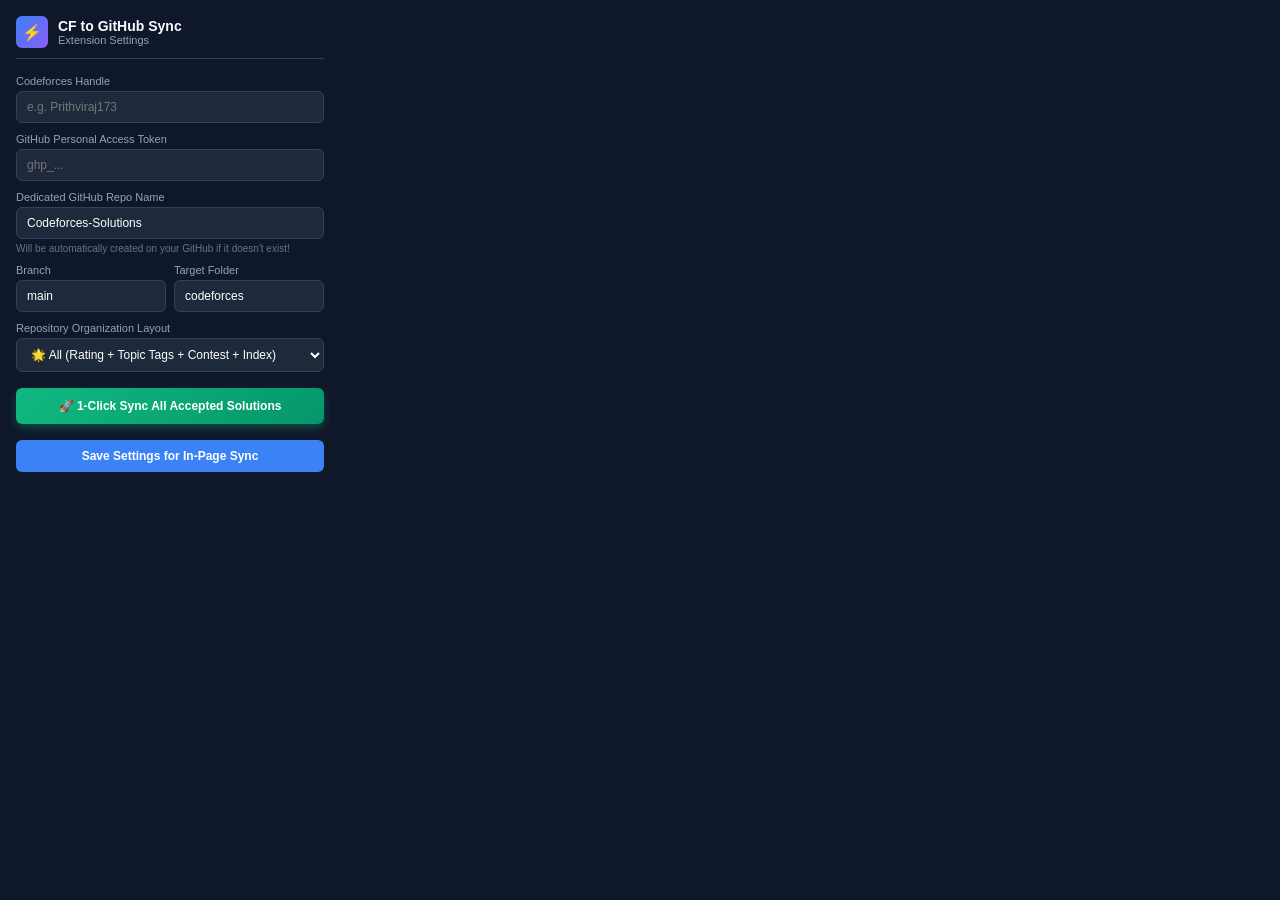
<file: extension/popup/popup.html>
<!DOCTYPE html>
<html lang="en">
<head>
  <meta charset="UTF-8">
  <title>Codeforces to GitHub Sync</title>
  <link rel="stylesheet" href="popup.css">
</head>
<body>
  <div class="popup-container">
    <header class="header">
      <div class="logo">⚡</div>
      <div>
        <h3>CF to GitHub Sync</h3>
        <p class="sub">Extension Settings</p>
      </div>
    </header>

    <div class="form">
      <div class="field">
        <label for="cfHandle">Codeforces Handle</label>
        <input type="text" id="cfHandle" placeholder="e.g. Prithviraj173" />
      </div>

      <div class="field">
        <label for="ghToken">GitHub Personal Access Token</label>
        <input type="password" id="ghToken" placeholder="ghp_..." />
      </div>

      <div class="field">
        <label for="ghRepo">Dedicated GitHub Repo Name</label>
        <input type="text" id="ghRepo" value="Codeforces-Solutions" placeholder="e.g. Codeforces-Solutions" />
        <small style="color:#64748b; font-size:10px;">Will be automatically created on your GitHub if it doesn't exist!</small>
      </div>

      <div class="row">
        <div class="field">
          <label for="ghBranch">Branch</label>
          <input type="text" id="ghBranch" value="main" />
        </div>
        <div class="field">
          <label for="ghDir">Target Folder</label>
          <input type="text" id="ghDir" value="codeforces" />
        </div>
      </div>

      <div class="field">
        <label for="organizeMode">Repository Organization Layout</label>
        <select id="organizeMode">
          <option value="ALL" selected>🌟 All (Rating + Topic Tags + Contest + Index)</option>
          <option value="RATING">⭐ By Rating (0800, 1200, 1600...)</option>
          <option value="TAG">🏷️ By Topic Tag (DP, Greedy, Trees...)</option>
          <option value="CONTEST">🏆 By Contest ID & Name</option>
        </select>
      </div>

      <button id="syncAllBtn" class="btn btn-sync">🚀 1-Click Sync All Accepted Solutions</button>
      <button id="saveBtn" class="btn btn-primary">Save Settings for In-Page Sync</button>
      
      <div id="statusAlert" class="status-alert hidden"></div>
    </div>
  </div>

  <script src="popup.js"></script>
</body>
</html>
</file>
<file: extension/popup/popup.css>
* { box-sizing: border-box; margin: 0; padding: 0; font-family: -apple-system, BlinkMacSystemFont, "Segoe UI", Roboto, sans-serif; }
body { width: 340px; background-color: #0f172a; color: #f8fafc; padding: 16px; }
.header { display: flex; align-items: center; gap: 10px; margin-bottom: 16px; border-bottom: 1px solid #334155; padding-bottom: 10px; }
.logo { width: 32px; height: 32px; background: linear-gradient(135deg, #3b82f6, #8b5cf6); border-radius: 6px; display: flex; align-items: center; justify-content: center; font-size: 16px; }
h3 { font-size: 14px; font-weight: 700; }
.sub { font-size: 11px; color: #94a3b8; }
.form { display: flex; flex-direction: column; gap: 10px; }
.field { display: flex; flex-direction: column; gap: 4px; }
label { font-size: 11px; font-weight: 500; color: #94a3b8; }
input, select { width: 100%; padding: 8px 10px; background: #1e293b; border: 1px solid #334155; border-radius: 6px; color: white; font-size: 12px; outline: none; }
input:focus, select:focus { border-color: #3b82f6; }
.row { display: grid; grid-template-columns: 1fr 1fr; gap: 8px; }
.btn { padding: 9px 14px; border: none; border-radius: 6px; font-size: 12px; font-weight: 600; cursor: pointer; margin-top: 6px; transition: all 0.2s ease; }
.btn-primary { background: #3b82f6; color: white; }
.btn-primary:hover { background: #2563eb; }
.btn-sync { background: linear-gradient(135deg, #10b981, #059669); color: white; font-size: 12px; padding: 11px 14px; box-shadow: 0 4px 8px rgba(16, 185, 129, 0.3); }
.btn-sync:hover { filter: brightness(1.1); }
.status-alert { font-size: 11px; padding: 8px; border-radius: 4px; margin-top: 8px; text-align: center; }
.status-alert.success { background: rgba(16, 185, 129, 0.2); color: #34d399; border: 1px solid rgba(16, 185, 129, 0.4); }
.status-alert.error { background: rgba(239, 68, 68, 0.2); color: #f87171; border: 1px solid rgba(239, 68, 68, 0.4); }
.hidden { display: none; }
</file>
